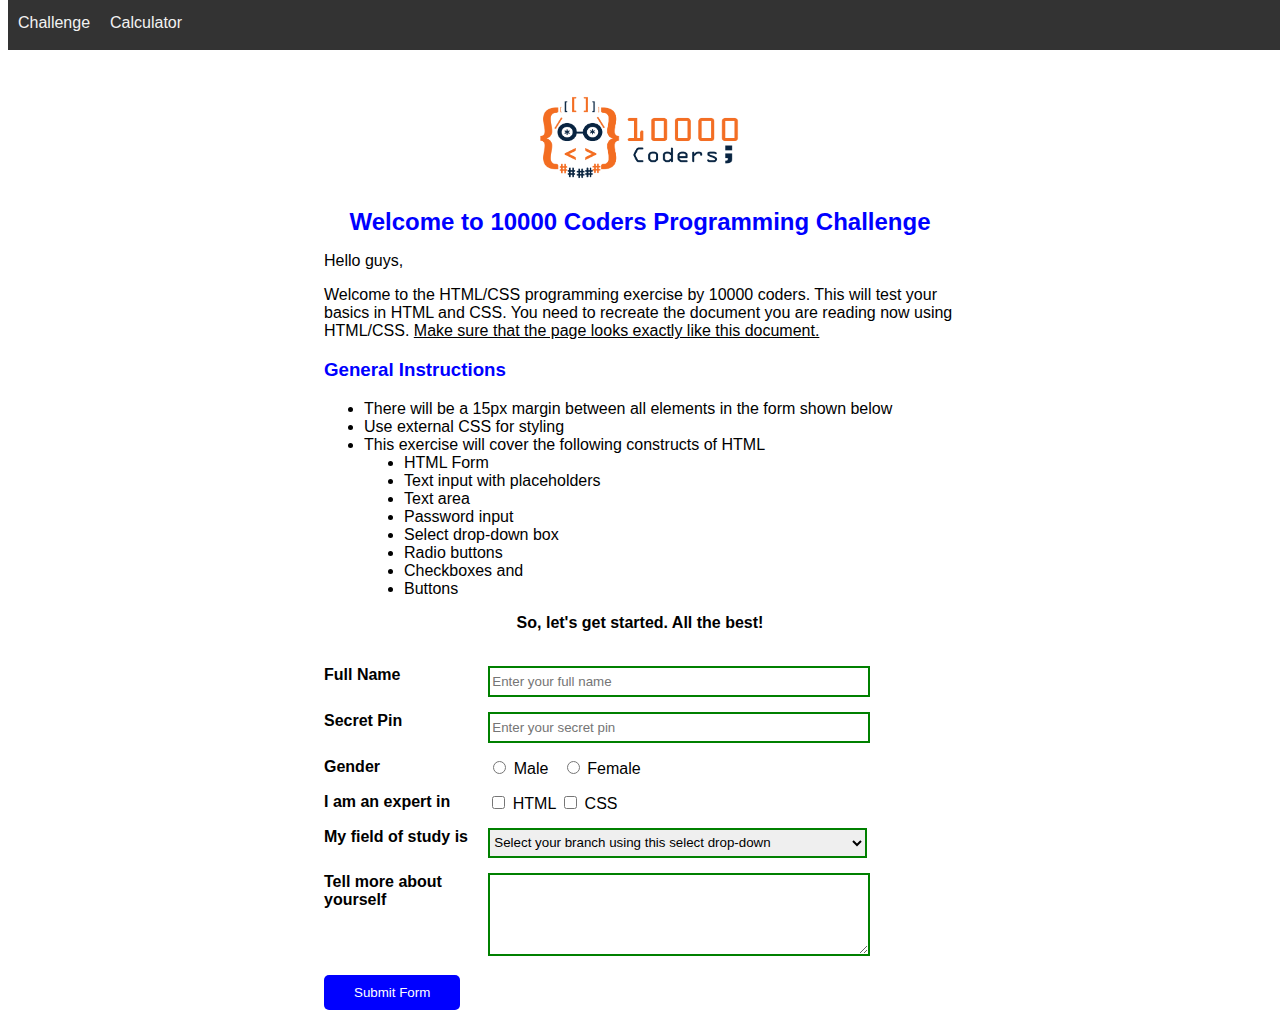
<file: index.html>
<!DOCTYPE html>
<html>
<head>
    <title>My first webpage</title>
    <link href="./styles/style.css" rel="stylesheet">
</head>
<body>
    <div class="navbar">
        <a href="#logo">Challenge</a>
        <a href="calculator.html" id="calc">Calculator</a>
    </div>
    <div id="logo">
        <a href="http://10000coders.com/">
            <img src="./images/10000-coders-logo_4.png" alt="10000-coders-logo">
        </a>
    </div>
    <h1>Welcome to 10000 Coders Programming Challenge</h1>

    <div id="top-level">
        <div id="intro">
            <p>Hello guys,</p>
            <p>Welcome to the HTML/CSS programming exercise by 10000 coders. This will test your basics in HTML and CSS. You need to recreate the document you are reading now using HTML/CSS. <u>Make sure that the page looks exactly like this document.</u></p>

        </div>
        
        <div id="instructions">
            <h3>General Instructions</h3>
            <ul>
                <li>There will be a 15px margin between all elements in the form shown below</li>
                <li>Use external CSS for styling</li>
                <li>This exercise will cover the following constructs of HTML</li>
                <ul type="disc">
                    <li>HTML Form</li>
                    <li>Text input with placeholders</li>
                    <li>Text area</li>
                    <li>Password input</li>
                    <li>Select drop-down box</li>
                    <li>Radio buttons</li>
                    <li>Checkboxes and</li>
                    <li>Buttons</li>
                </ul>
            </ul>        
        </div>
        <div id="all-the-best">
            <p><b>So, let's get started. All the best!</b></p><br>
        </div>
<!--        <form id="form" action="#logo">-->
            <div id="form-wrapper">
                <div class="column left form-label">
                    <span>Full Name</span>
                </div>
                <div class="column right form-text-input">
                    <input class="input" type="text" id="full-name" placeholder="Enter your full name">
                </div>
                <div class="column left form-label">
                    <span>Secret Pin</span>
                </div>
                <div class="column right form-text-input">
                    <input class="input" type="text" id="secret-pin" placeholder="Enter your secret pin">
                </div>        
                <div class="column left form-label">
                    <span>Gender</span>
                </div>
                <div class="column right form-text-input">
                    <input class="green" type="radio" name="gender" id="male" /> Male &nbsp;
                    <input class="green" type="radio" name="gender" id="female" /> Female
                </div>
                <div class="column left form-label">
                    <span>I am an expert in</span>
                </div>
                <div class="column right form-text-input">
                    <input class="green" type="checkbox" name="html" value="HTML" /> HTML
                    <input class="green" type="checkbox" name="css" value="CSS" /> CSS                
                </div>
                <div class="column left form-label">
                    <span>My field of study is</span>
                </div>
                <div class="column right form-text-input">
                    <select id="select" class="input">
                        <option value="" disabled selected>Select your branch using this select drop-down</option>
                        <option value="csc">Computer Science</option>
                        <option value="ele">Electrical</option>
                        <option value="eee">Electrical &amp; Electronics</option>
                        <option value="civ">Civil</option>
                    </select>
                </div>
                <div class="column left form-label">
                    <span style="margin-top: 0px">Tell more about yourself</span>
                </div>
                <div class="column right form-text-input">
                    <textarea class="txtarea" placeholder="This is text area. Enter your description." rows="5" cols="60">
                    </textarea>
                </div>
            </div>
<!--        <   /form>-->
        <button id="submit" class="submit">Submit Form</button>
<!--        <a href="#openModal"><button id="calc" class="submit">Calculator</button></a>-->
    </div>
    
    <div id="modal" class="modal" >
        <div id="modal-content" class="modal-content">
        <div class="wrapper">
            <div class="flexContainer">
                <input class="result" id="result" value="0">
            </div>

            <div class="flexContainer">
                <div id="7" class="button green">7</div>
                <div id="8" class="button green">8</div>
                <div id="9" class="button green">9</div>
                <div id="add" class="button orange operator">+</div>
            </div>
            <div class="flexContainer">
                <div id="4" class="button green">4</div>
                <div id="5" class="button green">5</div>
                <div id="6" class="button green">6</div>
                <div id="subtract" class="button orange operator">-</div>
            </div>
            <div class="flexContainer">
                <div id="1" class="button green">1</div>
                <div id="2" class="button green">2</div>
                <div id="3" class="button green">3</div>
                <div id="multiply" class="button orange operator">*</div>
            </div>
            <div class="flexContainer">
                <div id="0" class="button zero green">0</div>
                <div id="." class="button green">.</div>
                <div id="equals" class="button orange">=</div>
                <div id="divide" class="button orange operator">/</div>
            </div>
        </div>
        </div>
    </div>
    
    <script src="./scripts/script.js" type="text/javascript"></script>
    <script src="./scripts/calc-script.js" type="text/javascript"></script>
</body>
</html>
</file>
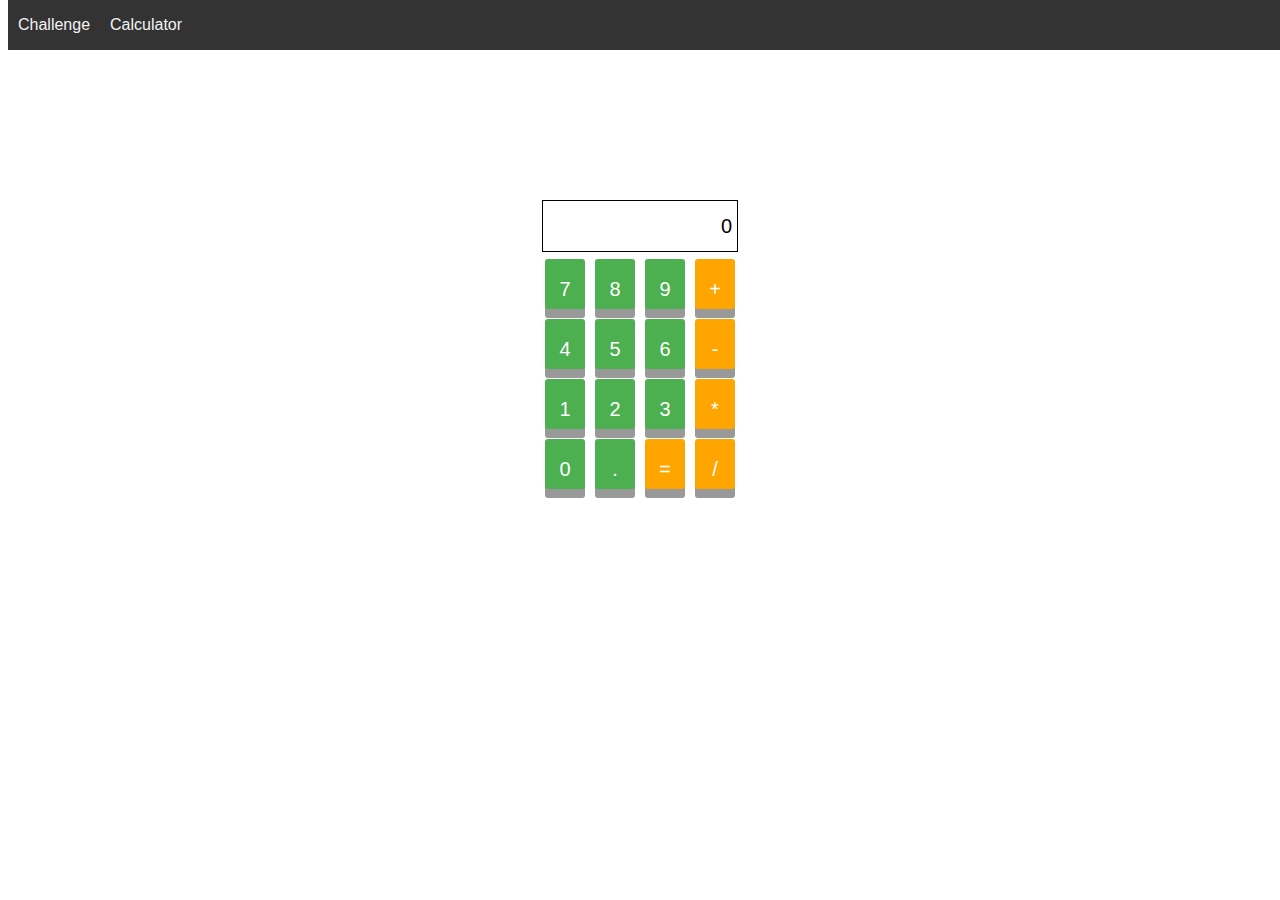
<file: calculator.html>
<!doctype html>
<html lang="en">
<head>
    <title>Simple Calculator</title>
    <link rel="stylesheet" href="./styles/calc-style.css">
</head>
<body>
    <div class="navbar">
        <a href="index.html#logo">Challenge</a>
        <a href="#" id="calc">Calculator</a>
    </div>
    <div class="wrapper">
        <div class="flexContainer">
            <input class="result" id="result" value="0">
        </div>

        <div class="flexContainer">
            <div id="7" class="button green">7</div>
            <div id="8" class="button green">8</div>
            <div id="9" class="button green">9</div>
            <div id="add" class="button orange operator">+</div>
        </div>
        <div class="flexContainer">
            <div id="4" class="button green">4</div>
            <div id="5" class="button green">5</div>
            <div id="6" class="button green">6</div>
            <div id="subtract" class="button orange operator">-</div>
        </div>
        <div class="flexContainer">
            <div id="1" class="button green">1</div>
            <div id="2" class="button green">2</div>
            <div id="3" class="button green">3</div>
            <div id="multiply" class="button orange operator">*</div>
        </div>
        <div class="flexContainer">
            <div id="0" class="button zero green">0</div>
            <div id="." class="button green">.</div>
            <div id="equals" class="button orange">=</div>
            <div id="divide" class="button orange operator">/</div>
        </div>
    </div>
    <script src="./scripts/calc-script.js"></script>
</body>
</html>
</file>
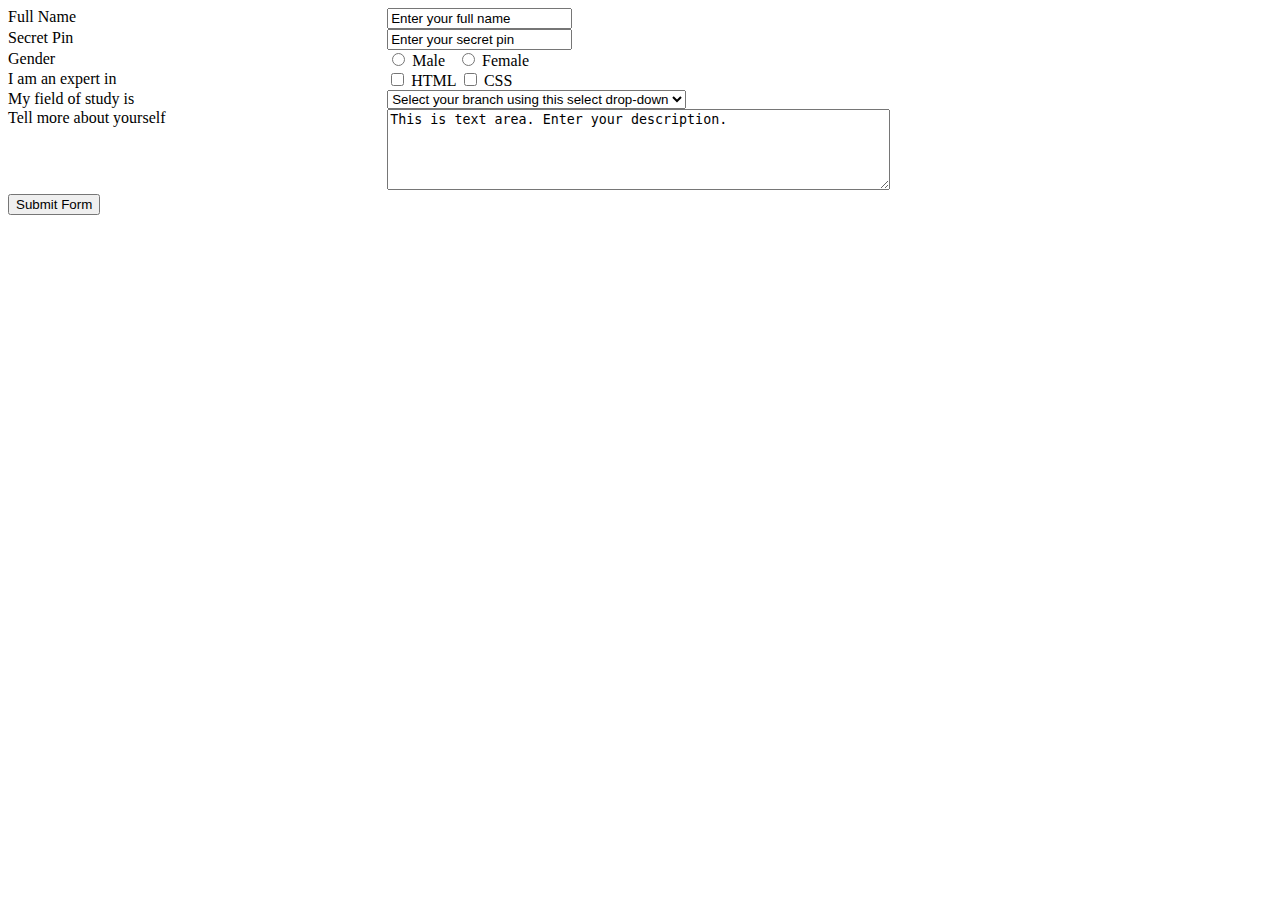
<file: new-index.html>
<!DOCTYPE html>
<html>
<head>
    <title>My first webpage</title>
    <link href="./styles/new-style.css" rel="stylesheet">
</head>
<body>
    <form id="form" action="#logo">
        <div id="form-wrapper">
            <div class="column left form-label">
                <span>Full Name</span>
            </div>
            <div class="column right form-text-input">
                <input class="input" type="text" name="fullName" value="Enter your full name">
            </div>
            <div class="column left form-label">
                <span>Secret Pin</span>
            </div>
            <div class="column right form-text-input">
                <input class="input" type="text" name="secretPin" value="Enter your secret pin">
            </div>        
            <div class="column left form-label">
                <span>Gender</span>
            </div>
            <div class="column right form-text-input">
                <input class="green" type="radio" name="gender" value="male" /> Male &nbsp;
                <input class="green" type="radio" name="gender" value="female" /> Female
            </div>
            <div class="column left form-label">
                <span>I am an expert in</span>
            </div>
            <div class="column right form-text-input">
                <input class="green" type="checkbox" name="html" value="HTML" /> HTML
                <input class="green" type="checkbox" name="css" value="CSS" /> CSS                
            </div>
            <div class="column left form-label">
                <span>My field of study is</span>
            </div>
            <div class="column right form-text-input">
                <select id="select" class="input">
                    <option value="" disabled selected>Select your branch using this select drop-down</option>
                    <option value="csc">Computer Science</option>
                    <option value="ele">Electrical</option>
                    <option value="eee">Electrical &amp; Electronics</option>
                    <option value="civ">Civil</option>
                </select>
            </div>
            <div class="column left form-label">
                <span style="margin-top: 0px">Tell more about yourself</span>
            </div>
            <div class="column right form-text-input">
                <textarea class="txtarea" rows="5" cols="60">This is text area. Enter your description.
                </textarea>
            </div>
        </div>
        <a href="#logo"><button class="submit" type="submit">Submit Form</button></a>        
    </form>
</body>
</html>
</file>
<file: styles/style.css>
body {
    background: white;
    font-family: Arial;
}

h1 {
    text-align: center;
    color: blue;
    font-size: 24px;
}

h3 {
    color: blue;
}

h6 {
    width: 125px;
}

h6:hover{    
    background: white;
    color: black;
}

p {
    font-size: 16px;
}

li {
    font-size: 16px;
}

img {
    width: 230px;
    height: 100px;
}

img:hover {
    border: solid 2px blue;
    transform: scale(1.1);
}

/*.label{
    display: inline-block; 
    float: left;
}*/

.form-label {
    font-weight: bold;
/*    width: 200px;*/
    margin-bottom: 15px;
}

.form-text-input {
    margin-bottom: 15px;
}

.input {
    border: 2px solid green;
    height: 25px;
    width: 80%;
}

.txtarea {
    border: 2px solid green;
    width: 80%;    
}

.submit {
    background: blue;
    color: white;
    border: 0;
    box-shadow: none;
    border-radius: 5px;
    padding: 10px 30px;
}

.submit:hover {
    cursor: pointer;
}

.row {
    height: 50px;
}

.column {
    float: left;
}

.left {
    width: 26%;
}

.right {
    width: 74%;
}

.navbar {
    overflow: hidden;
    background-color: #333;
    position: fixed;
    top: 0;
    width: 100%;
    height: 50px;
}

.navbar a {
    float: left;
    display: block;
    color: #f2f2f2;
    text-align: center;
    padding: 14px 16px;
    padding-left: 10px;
    padding-right: 10px;
    text-decoration: none;
    font-size: 16px;
}

.navbar a:hover {
    background: #ddd;
    color: black;
    height: 50px;
}

#form-wrapper:after {
    content: "";
    display: table;
    clear: both;    
}

#top-level {
    width: 50%;
    margin: auto;
}

#logo {
    text-align: center;
    padding-top: 80px;
}

#all-the-best {
    text-align: center;
}

#select {
    width: 81%;
    height: 30px;
}

#goto-logo {
    margin: 15px;
    background: blue;
    color: white;
    border: 0;
    box-shadow: none;
    border-radius: 5px;
    padding: 10px 30px;    
}

/*Styles for opening calculator as a modal form*/

/* The Modal (background) */
.modal {
  display: none;  Hidden by default 
  position: fixed; /* Stay in place */
  z-index: 1; /* Sit on top */
  padding-top: 100px; /* Location of the box */
  left: 0;
  top: 0;
  width: 100%; /* Full width */
  height: 100%; /* Full height */
  overflow: auto; /* Enable scroll if needed */
  background-color: rgb(0,0,0); /* Fallback color */
  background-color: rgba(0,0,0,0.4); /* Black w/ opacity */
}

/* Modal Content */
.modal-content {
  background-color: #fefefe;
  margin: auto;
  padding: 20px;
  border: 1px solid #888;
  width: 80%;
}

/* The Close Button */
.close {
  color: #aaaaaa;
  float: right;
  font-size: 28px;
  font-weight: bold;
}

.close:hover,
.close:focus {
  color: #000;
  text-decoration: none;
  cursor: pointer;
}
</file>
<file: styles/calc-style.css>
* {
    box-sizing: border-box;
    line-height: 50px;
    font-family: Arial;
}
.body {
    padding: 5% 0;
    font-family: Arial;
}
.wrapper {
    padding: 15% 0;
}
.flexContainer {
    width: 200px;
    margin: 0 auto;
    display: flex;
    flex-direction: row;
}
/*
.button {
    width: 50px;
    margin: 1px;
    text-align: center;
    background-color: lightgray;
    border: 1px solid black;
}
.button:hover {
    background: white;
}
*/
.button {
    display: inline-block;
    padding-top: 5px;
    font-size: 20px;
    cursor: pointer;
    text-align: center;
    text-decoration: none;
    outline: none;
    color: #fff;
    background-color: #4CAF50;
    border: none;
    border-radius: 3px;
    box-shadow: 0 9px #999;
    margin: 5px;
    height: 50px;
    width: 40px;
}

.button:hover {
    background-color: lightgray;
    color: black;
}

.button:active {
    backgroud-color: #3e8e41;
    box-shadow: 0 5px #666;
    transform: translateY(4px);
}

.orange {
    background-color: orange;
    color: white;
}
.darkGray {
    background-color: darkgray;
}
.result {
    border: 1px solid black;
    flex-grow: 1;
    text-align: right;
    background: white;
    color: black;
    padding: 0 5px;
    margin: 2px;
    width: 100%;
    font-size: 20px;
}
.doubleWidth {
    flex: 2;
}

.navbar {
    overflow: hidden;
    background-color: #333;
    position: fixed;
    top: 0;
    width: 100%;
    height: 50px;
}

.navbar a {
    float: left;
    display: block;
    color: #f2f2f2;
    text-align: center;
/*    padding: 14px 16px;*/
    padding-left: 10px;
    padding-right: 10px;
    text-decoration: none;
    font-size: 16px;
}

.navbar a:hover {
    background: #ddd;
    color: black;
    height: 50px;
}
</file>
<file: styles/new-style.css>
.column {
    float: left;
}

.left {
    width: 30%;
}

.right {
  width: 70%;
}

#form-wrapper:after {
  content: "";
  display: table;
  clear: both;    
}
</file>
